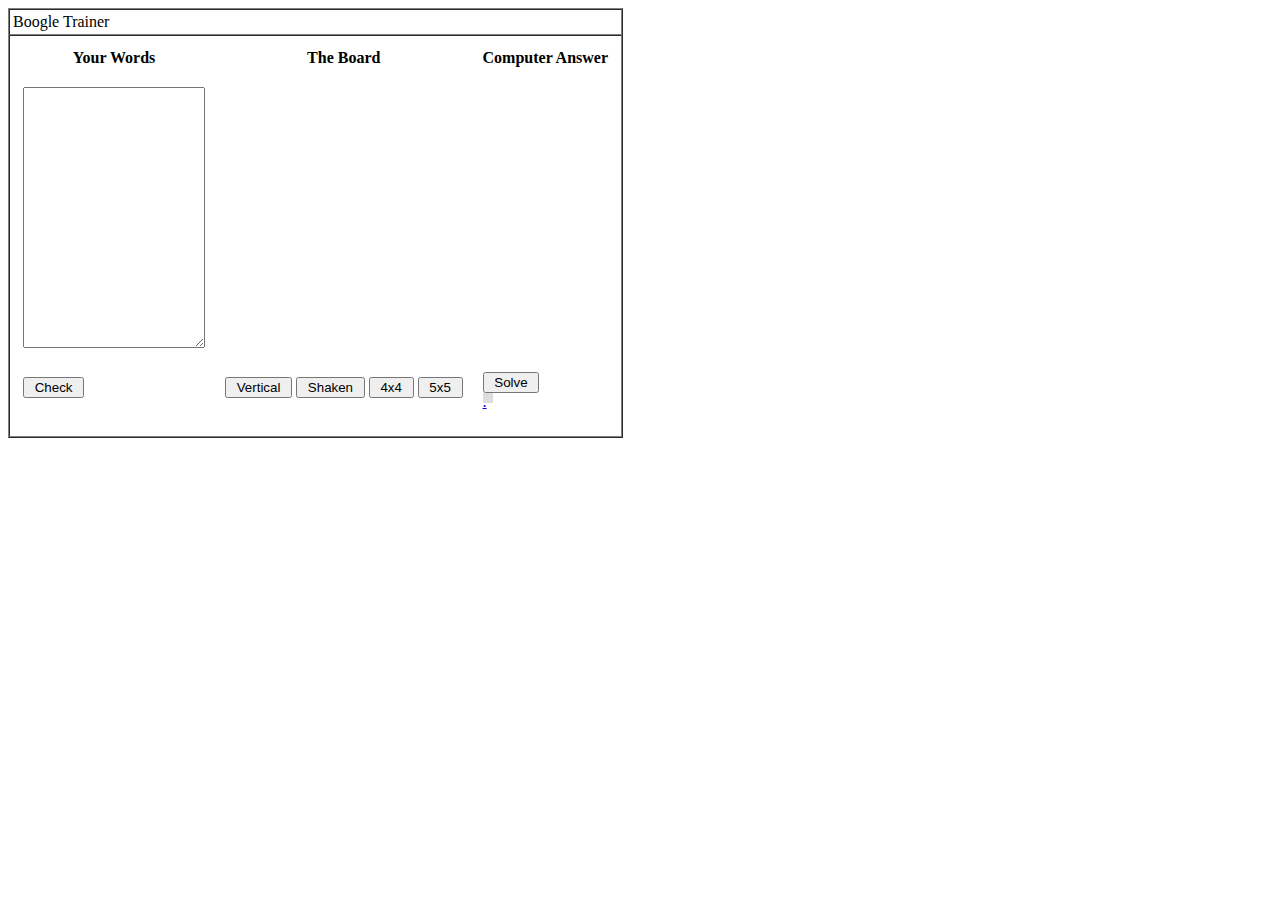
<file: bog15/index.html>
<!DOCTYPE HTML>
<html>
    <head>
	<link rel='stylesheet' type='text/css' href='gf.pl?bog.css' />
	<script type='text/javascript' src='gf.pl?bogtrain.js'> </script>
	<script type='text/javascript' src='gf.pl?ajaxfuncs.js'> </script>
    </head>

    <body>
	<!-- big table for overall layout -->
	<table border='1' cellpadding='3' cellspacing='0' >
	    <tr>
		<td class='bogtitle'>
			Boogle Trainer
		</td>
	    </tr>
	
	    <tr>
		<td>
		    <!-- table for main panel layout -->
		    <table border='0' cellpadding='10' cellspacing='0'>
		    <tr>
			<th class='colhdr'>Your Words</th>
			<th class='colhdr'>The Board</th>
			<th class='colhdr'>Computer Answer</th>
		    </tr>

		<!-- the input and output panels -------------->
		    <tr>
			<td>
				<textarea cols='20' rows='17' 
					id='human_input'
					class='human_input'></textarea>
			</td>
			<td align='center' valign='top' >
				<div class='mid_div' id='boardcell'></div>
			</td>
			<td>
				<div id='solution_cell'></div>
			</td>
		    </tr>

		<!-- the buttons ------------------------------->

		    <tr>
			<td>
				<input	type='button' class='bog_but' 
					value=' Check '
					id='checkbtn'
				        onclick='validate_user_input()' />
			</td>
			<td>
				<input type='button' class='bog_but' 
					value=' Vertical '
					onclick='set_board_vertical()' />
				<input type='button' class='bog_but' 
					value=' Shaken '
					onclick='set_board_random()' />
				<input type='button' class='bog_but' 
					value=' 4x4 '
					onclick='make_new_board("n")' />
				<input type='button' class='bog_but' 
					value=' 5x5 '
					onclick='make_new_board("b")' />
			</td>

			<td >
				<input type='button' class='bog_but' 
					value=' Solve '
					id='solvebtn'
					onclick='show_solution()' />
				<br/>
				<div style='height: 10px; width: 10px;
						background-color: #DDDDDD;'
					>
				<a href='javascript:show_internal_data()'>
				.
				</a>
				</div>
			</td>
		    </tr>

		<!-- the results ------------------------------->

		    <tr>
			<td id='validation_results'></td>
			<td align='center' class='timer' 
					   onclick='toggle_timer()'>
				<span id='timeleft'></span>
			</td>
			<td id='solve_results'></td>
		    </tr>
		</table>
	    </td>
	</tr>
	</table>
    </body>
</html>
</file>
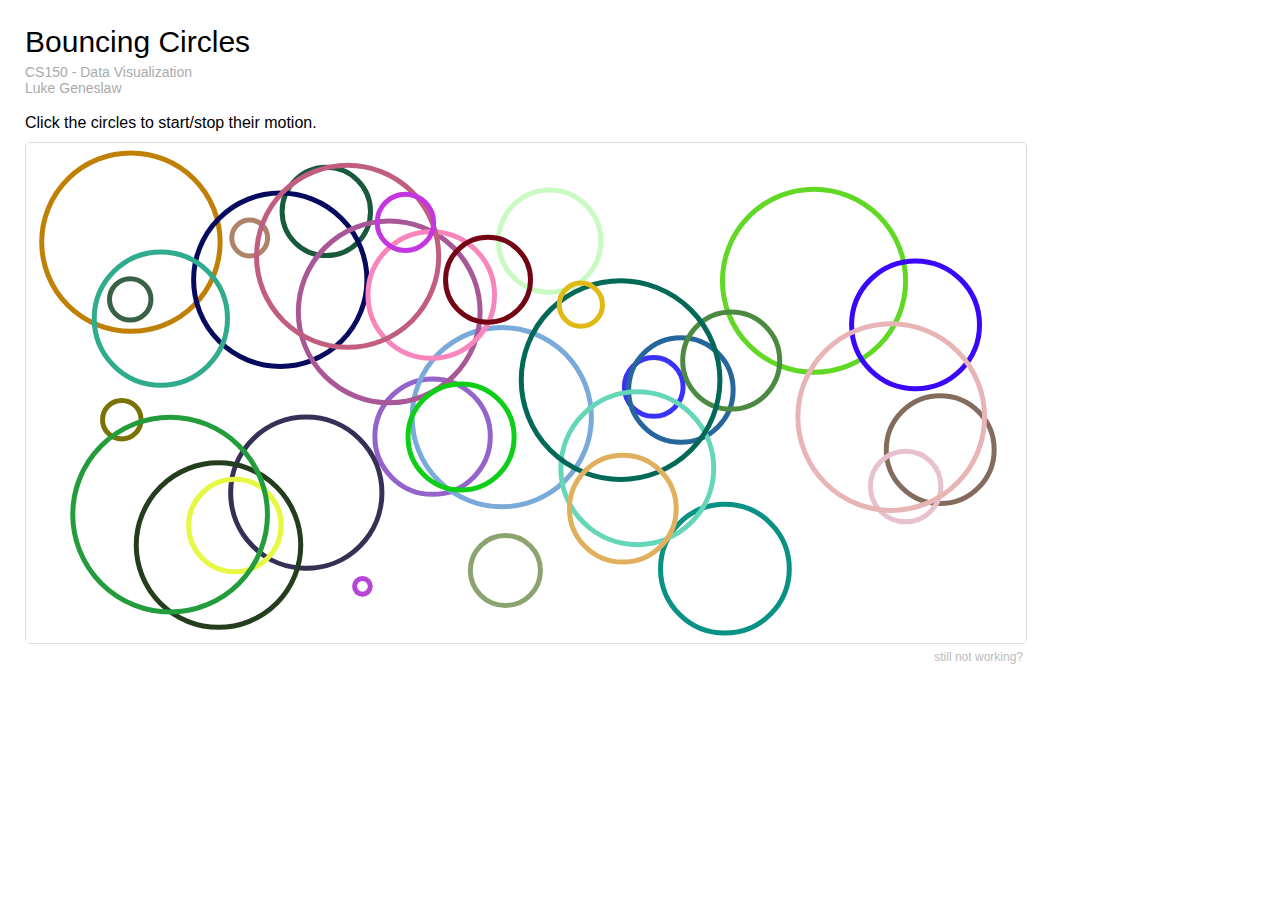
<file: viz/Circles/index.html>
<!DOCTYPE html>
<html>
<head>
    <meta charset="utf-8" />
    <title>Bouncing Circles</title>
    <link href="style.css" rel="stylesheet" />
    <script src="js/processing.js"></script>
    <script src="js/jquery.js"></script>
    <script src="js/site.js"></script>
</head>
<body>
	<header>
		<h1>Bouncing Circles</h1>
		<h2>CS150 - Data Visualization</h2>
		<h2>Luke Geneslaw</h2>
	</header>

    <p1><br>Click the circles to start/stop their motion.</p1>
	
    <!-- Set the width here to whatever the size of your visualization. -->	
	<section style="width:1000px">
        <!-- Linked .pde files from your project should be listed here 
        	 (in any order, separated by a space) and need to be in the 
        	 same directory as this index.html file. 
        -->
        <canvas id="processing" data-processing-sources="Circle.pde Circles.pde"></canvas>
	</section>
</body>
</html>
</file>
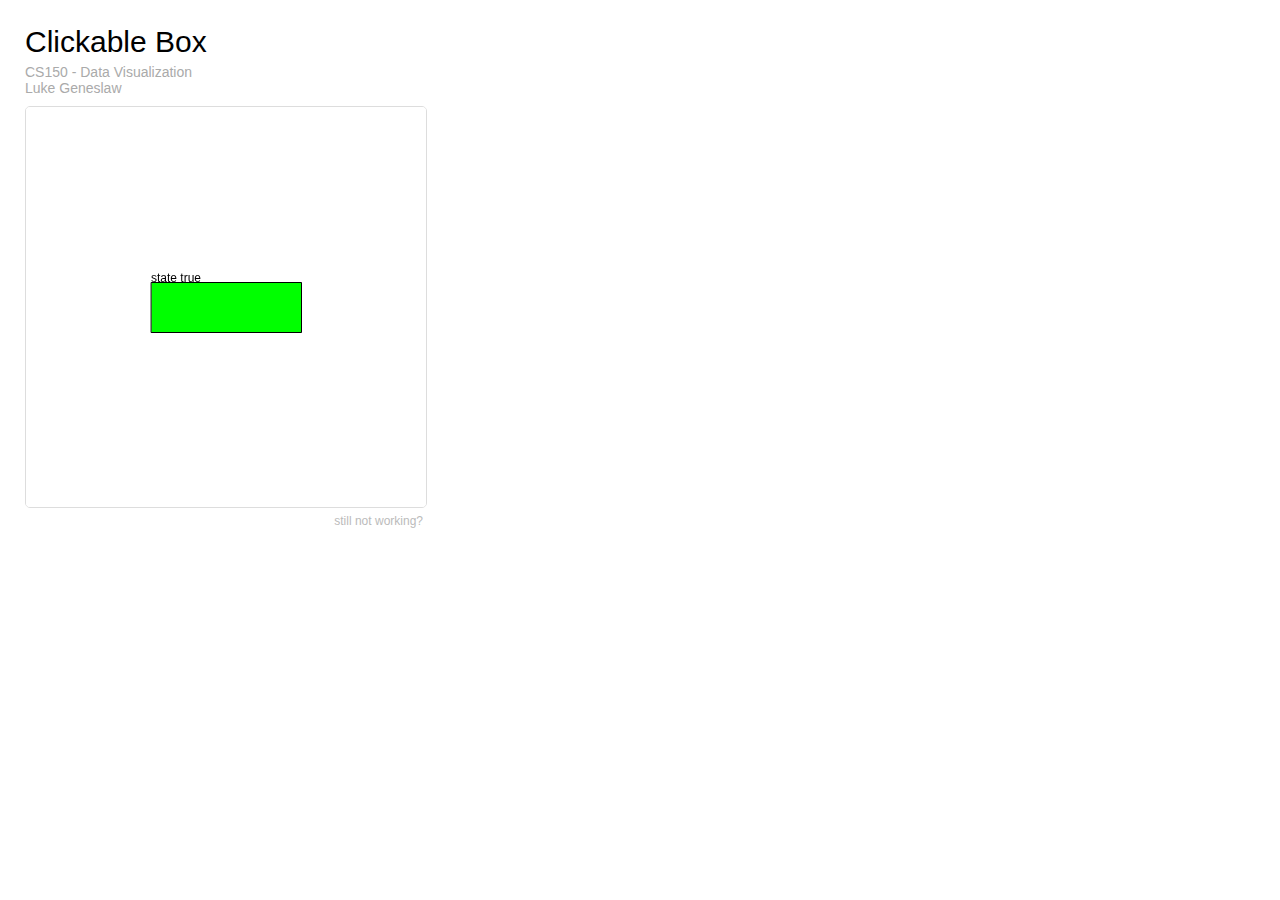
<file: viz/ClickableBox/index.html>
<!DOCTYPE html>
<html>
<head>
    <meta charset="utf-8" />
    <title>Clickable Box</title>
    <link href="style.css" rel="stylesheet" />
    <script src="js/processing.js"></script>
    <script src="js/jquery.js"></script>
    <script src="js/site.js"></script>
</head>
<body>
	<header>
		<h1>Clickable Box</h1>
		<h2>CS150 - Data Visualization</h2>
		<h2>Luke Geneslaw</h2>
	</header>
	
    <!-- Set the width here to whatever the size of your visualization. -->	
	<section style="width:400px">
        <!-- Linked .pde files from your project should be listed here 
        	 (in any order, separated by a space) and need to be in the 
        	 same directory as this index.html file. 
        -->
        <canvas id="processing" data-processing-sources="a1.pde MyBox.pde"></canvas>
	</section>
</body>
</html>
</file>
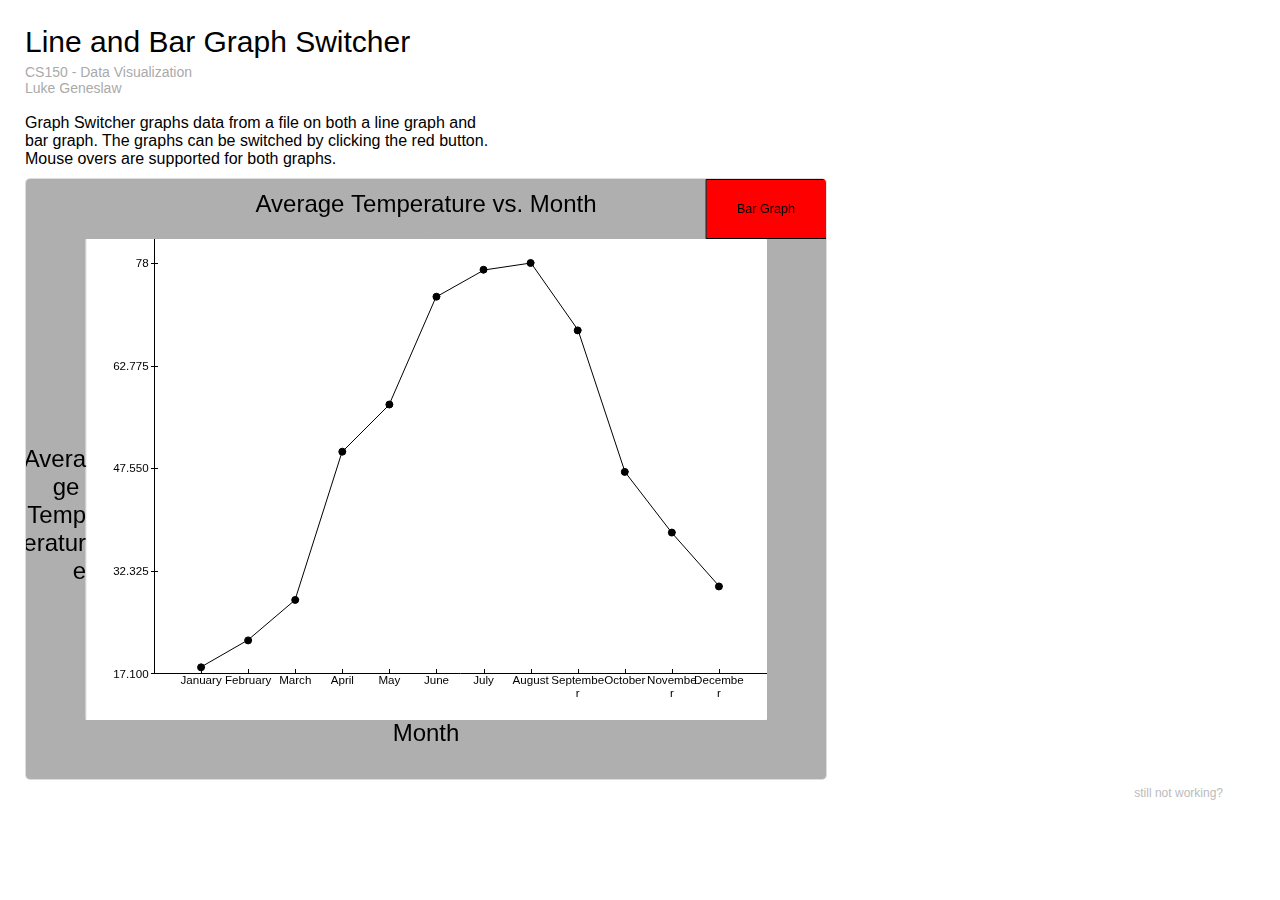
<file: viz/GraphSwitcher/index.html>
<!DOCTYPE html>
<html>
<head>
    <meta charset="utf-8" />
    <title>Graph Switcher</title>
    <link href="style.css" rel="stylesheet" />
    <script src="js/processing.js"></script>
    <script src="js/jquery.js"></script>
    <script src="js/site.js"></script>
</head>
<body>
	<header>
		<h1>Line and Bar Graph Switcher</h1>
		<h2>CS150 - Data Visualization</h2>
		<h2>Luke Geneslaw</h2>
	</header>

    <p1><br>Graph Switcher graphs data from a file on both a line graph and<br>
    bar graph. The graphs can be switched by clicking the red button.<br>
    Mouse overs are supported for both graphs.<p2>
	
    <!-- Set the width here to whatever the size of your visualization. -->	
	<section style="width:1200px">
        <!-- Linked .pde files from your project should be listed here 
        	 (in any order, separated by a space) and need to be in the 
        	 same directory as this index.html file. 
        -->
        <canvas id="processing" data-processing-sources="a2.pde GraphSwitcher.pde LineGraph.pde Point.pde BarGraph.pde DataElement.pde MyButton.pde Bar.pde Graph.pde Parser.pde"></canvas>
	</section>
</body>
</html>
</file>
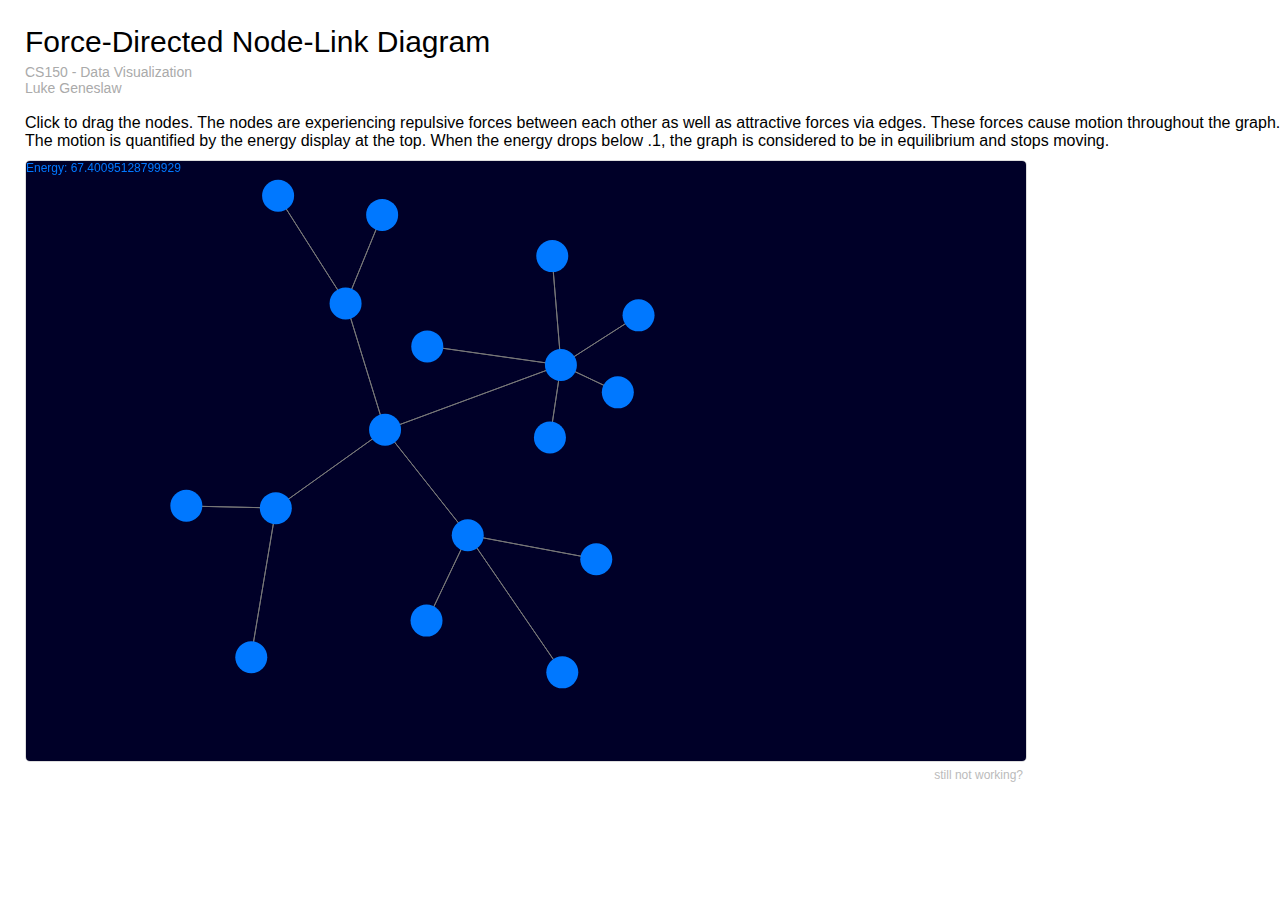
<file: viz/NodeLink/index.html>
<!DOCTYPE html>
<html>
<head>
    <meta charset="utf-8" />
    <title>Force-Directed Node-Link Diagram</title>
    <link href="style.css" rel="stylesheet" />
    <script src="js/processing.js"></script>
    <script src="js/jquery.js"></script>
    <script src="js/site.js"></script>
</head>
<body>
	<header>
		<h1>Force-Directed Node-Link Diagram</h1>
		<h2>CS150 - Data Visualization</h2>
		<h2>Luke Geneslaw</h2>
	</header>

    <p1><br>Click to drag the nodes. The nodes are experiencing repulsive forces between each other as well as attractive forces via edges. These forces cause motion throughout the graph. The motion is quantified by the energy display at the top. When the energy drops below .1, the graph is considered to be in equilibrium and stops moving.</p1>
	
    <!-- Set the width here to whatever the size of your visualization. -->	
	<section style="width:1000px">
        <!-- Linked .pde files from your project should be listed here 
        	 (in any order, separated by a space) and need to be in the 
        	 same directory as this index.html file. 
        -->
        <canvas id="processing" data-processing-sources="Node.pde Edge.pde Parser.pde a5.pde"></canvas>
	</section>
</body>
</html>
</file>
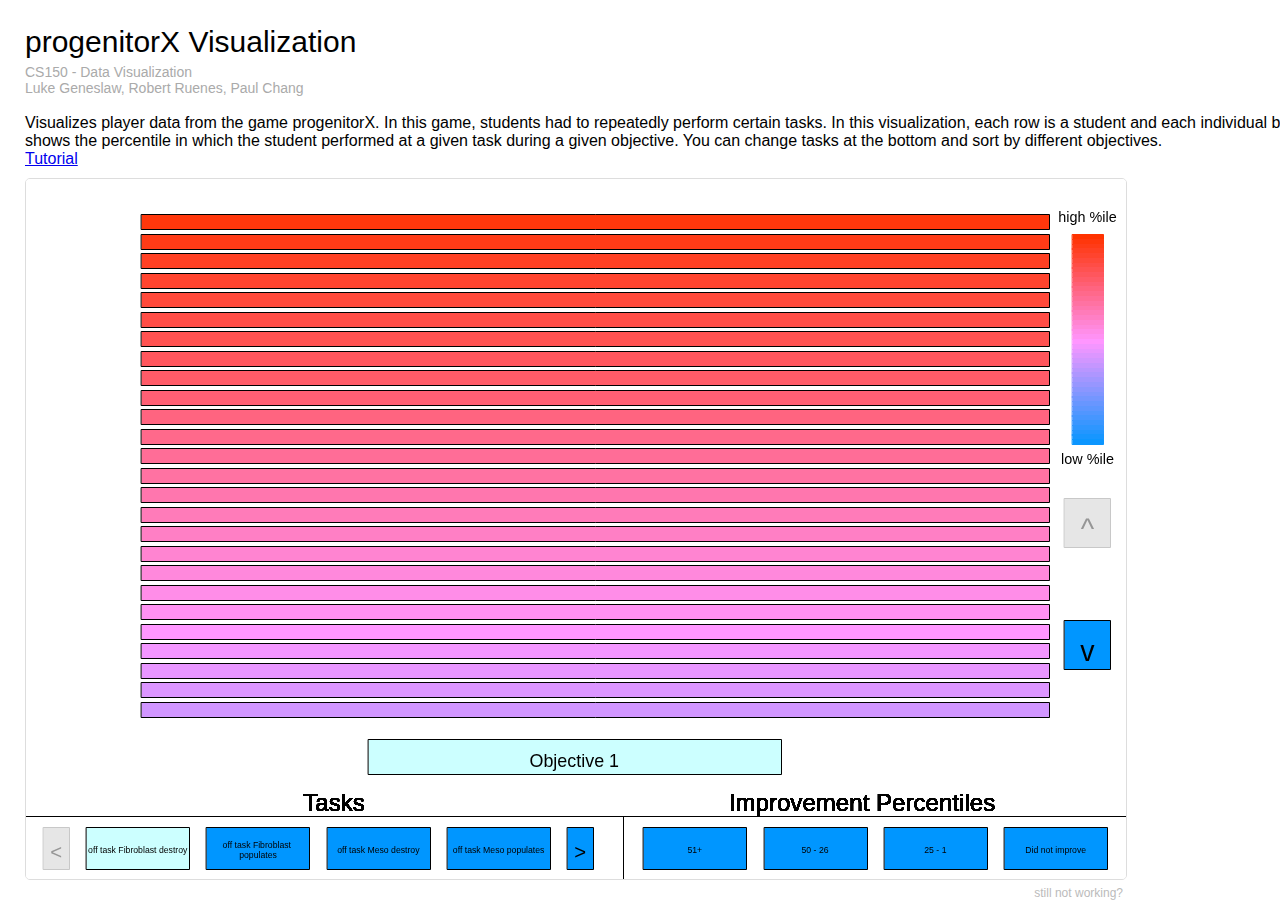
<file: viz/progenitorX Visualization/index.html>
<!DOCTYPE html>
<html>
<head>
    <meta charset="utf-8" />
    <title>progenitorX Visualization</title>
    <link href="style.css" rel="stylesheet" />
    <script src="js/processing.js"></script>
    <script src="js/jquery.js"></script>
    <script src="js/site.js"></script>

</head>
<body>
	<header>
		<h1>progenitorX Visualization</h1>
		<h2>CS150 - Data Visualization</h2>
		<h2>Luke Geneslaw, Robert Ruenes, Paul Chang</h2>
	</header>
    <p1><br>Visualizes player data from the game progenitorX. In this game, students had to repeatedly perform certain tasks. In this visualization, each row is a student and each individual box shows the percentile in which the student performed at a given task during a given objective. You can change tasks at the bottom and sort by different objectives.<br></p1>
    <a href="TUTORIAL" target="_blank">Tutorial</a>
	
    <!-- Set the width here to whatever the size of your visualization. -->	
	<section style="width:1100px" style="height:700px">
        <!-- Linked .pde files from your project should be listed here 
        	 (in any order, separated by a space) and need to be in the 
        	 same directory as this index.html file. 
        -->
        <canvas id="processing" data-processing-sources="button.pde column.pde gamevisualization.pde parser.pde prepost_parser.pde task.pde"></canvas>
	</section>
</body>
</html>
</file>
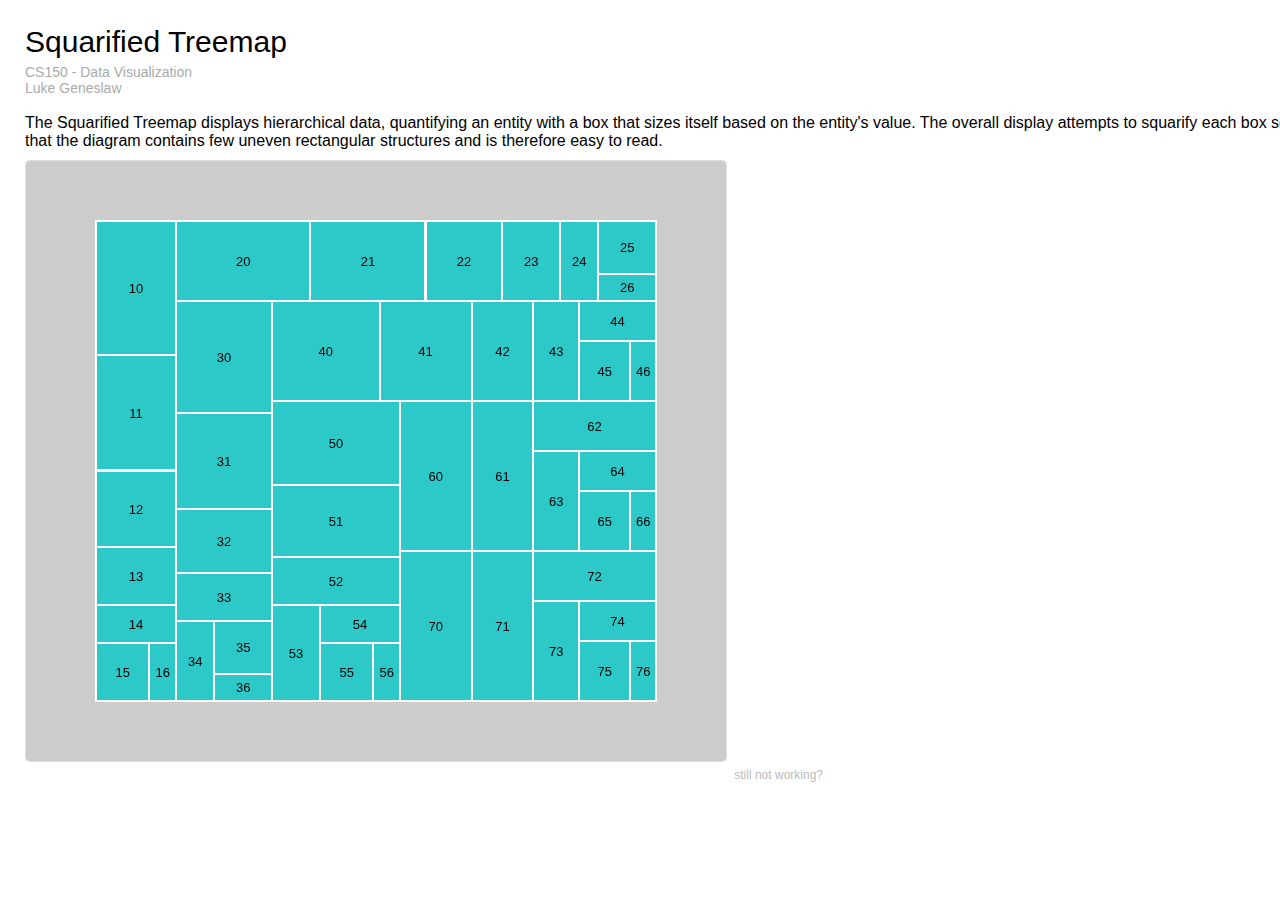
<file: viz/SquarifiedTreemap/index.html>
<!DOCTYPE html>
<html>
<head>
    <meta charset="utf-8" />
    <title>Theme River</title>
    <link href="style.css" rel="stylesheet" />
    <script src="js/processing.js"></script>
    <script src="js/jquery.js"></script>
    <script src="js/site.js"></script>

</head>
<body>
	<header>
		<h1>Squarified Treemap</h1>
		<h2>CS150 - Data Visualization</h2>
		<h2>Luke Geneslaw</h2>
	</header>
	<p1><br>The Squarified Treemap displays hierarchical data, quantifying an entity with a box that sizes itself based on the entity's value. The overall display attempts to squarify each box so that the diagram contains few uneven rectangular structures and is therefore easy to read.</p1>
    <!-- Set the width here to whatever the size of your visualization. -->	
	<section style="width:800px">
        <!-- Linked .pde files from your project should be listed here 
        	 (in any order, separated by a space) and need to be in the 
        	 same directory as this index.html file. 
        -->
        <canvas id="processing" data-processing-sources="a4.pde Rectangle.pde Parser.pde"></canvas>
	</section>
</body>
</html>
</file>
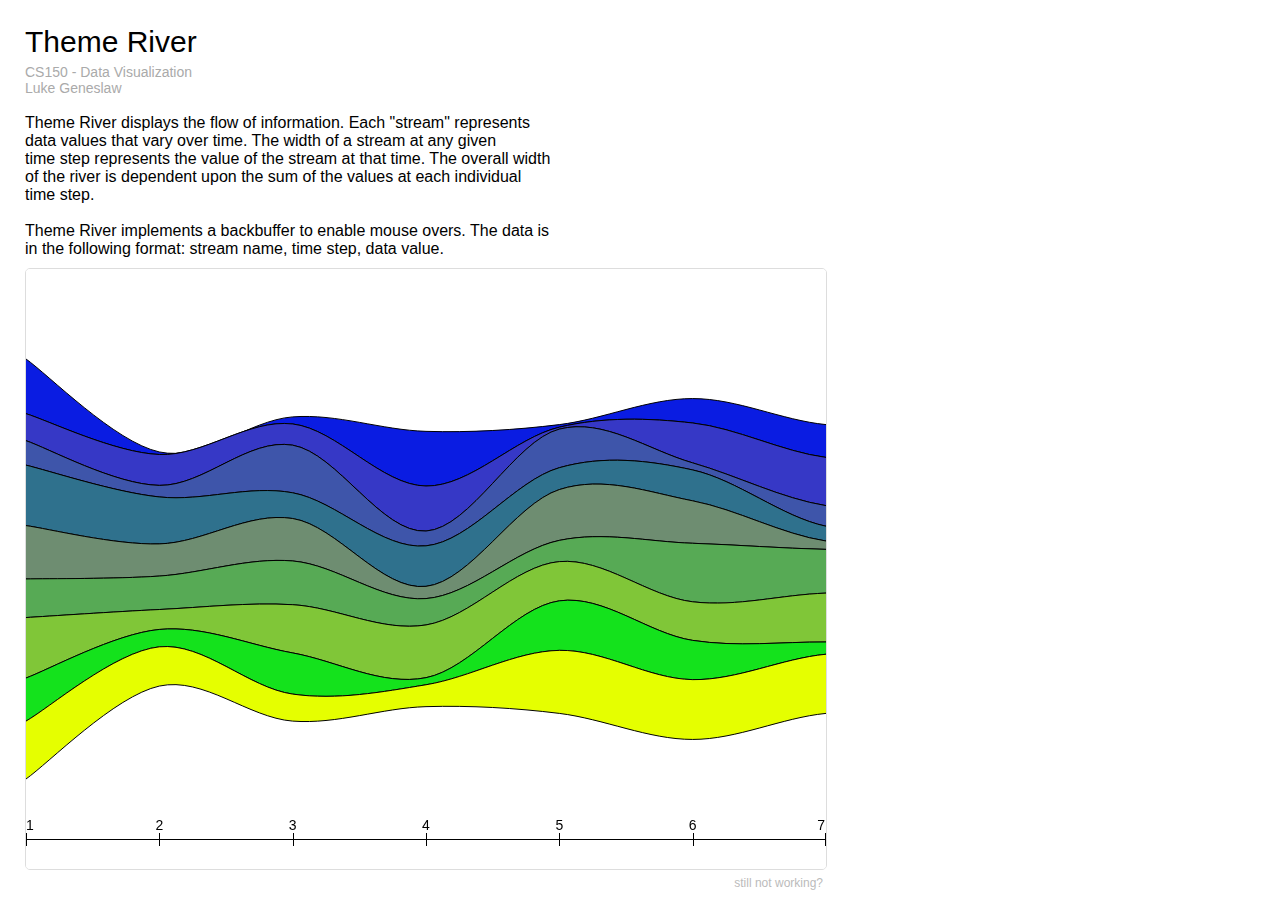
<file: viz/ThemeRiver/index.html>
<!DOCTYPE html>
<html>
<head>
    <meta charset="utf-8" />
    <title>Theme River</title>
    <link href="style.css" rel="stylesheet" />
    <script src="js/processing.js"></script>
    <script src="js/jquery.js"></script>
    <script src="js/site.js"></script>

</head>
<body>
	<header>
		<h1>Theme River</h1>
		<h2>CS150 - Data Visualization</h2>
		<h2>Luke Geneslaw</h2>
	</header>
    <p1><br>Theme River displays the flow of information. Each "stream"
    represents<br> data values that vary over time. The width of a stream at any
    given<br> time step represents the value of the stream at that time. The overall
    width<br> of the river is dependent upon the sum of the values at each individual<br>time step.</p1>
    <p2><br><br>Theme River implements a backbuffer to enable mouse overs.
     The data is <br>in the following format: stream name, time step, data value.</p2>
	
    <!-- Set the width here to whatever the size of your visualization. -->	
	<section style="width:800px">
        <!-- Linked .pde files from your project should be listed here 
        	 (in any order, separated by a space) and need to be in the 
        	 same directory as this index.html file. 
        -->
        <canvas id="processing" data-processing-sources="a3.pde River.pde Stream.pde Point.pde Parser.pde"></canvas>
	</section>
</body>
</html>
</file>
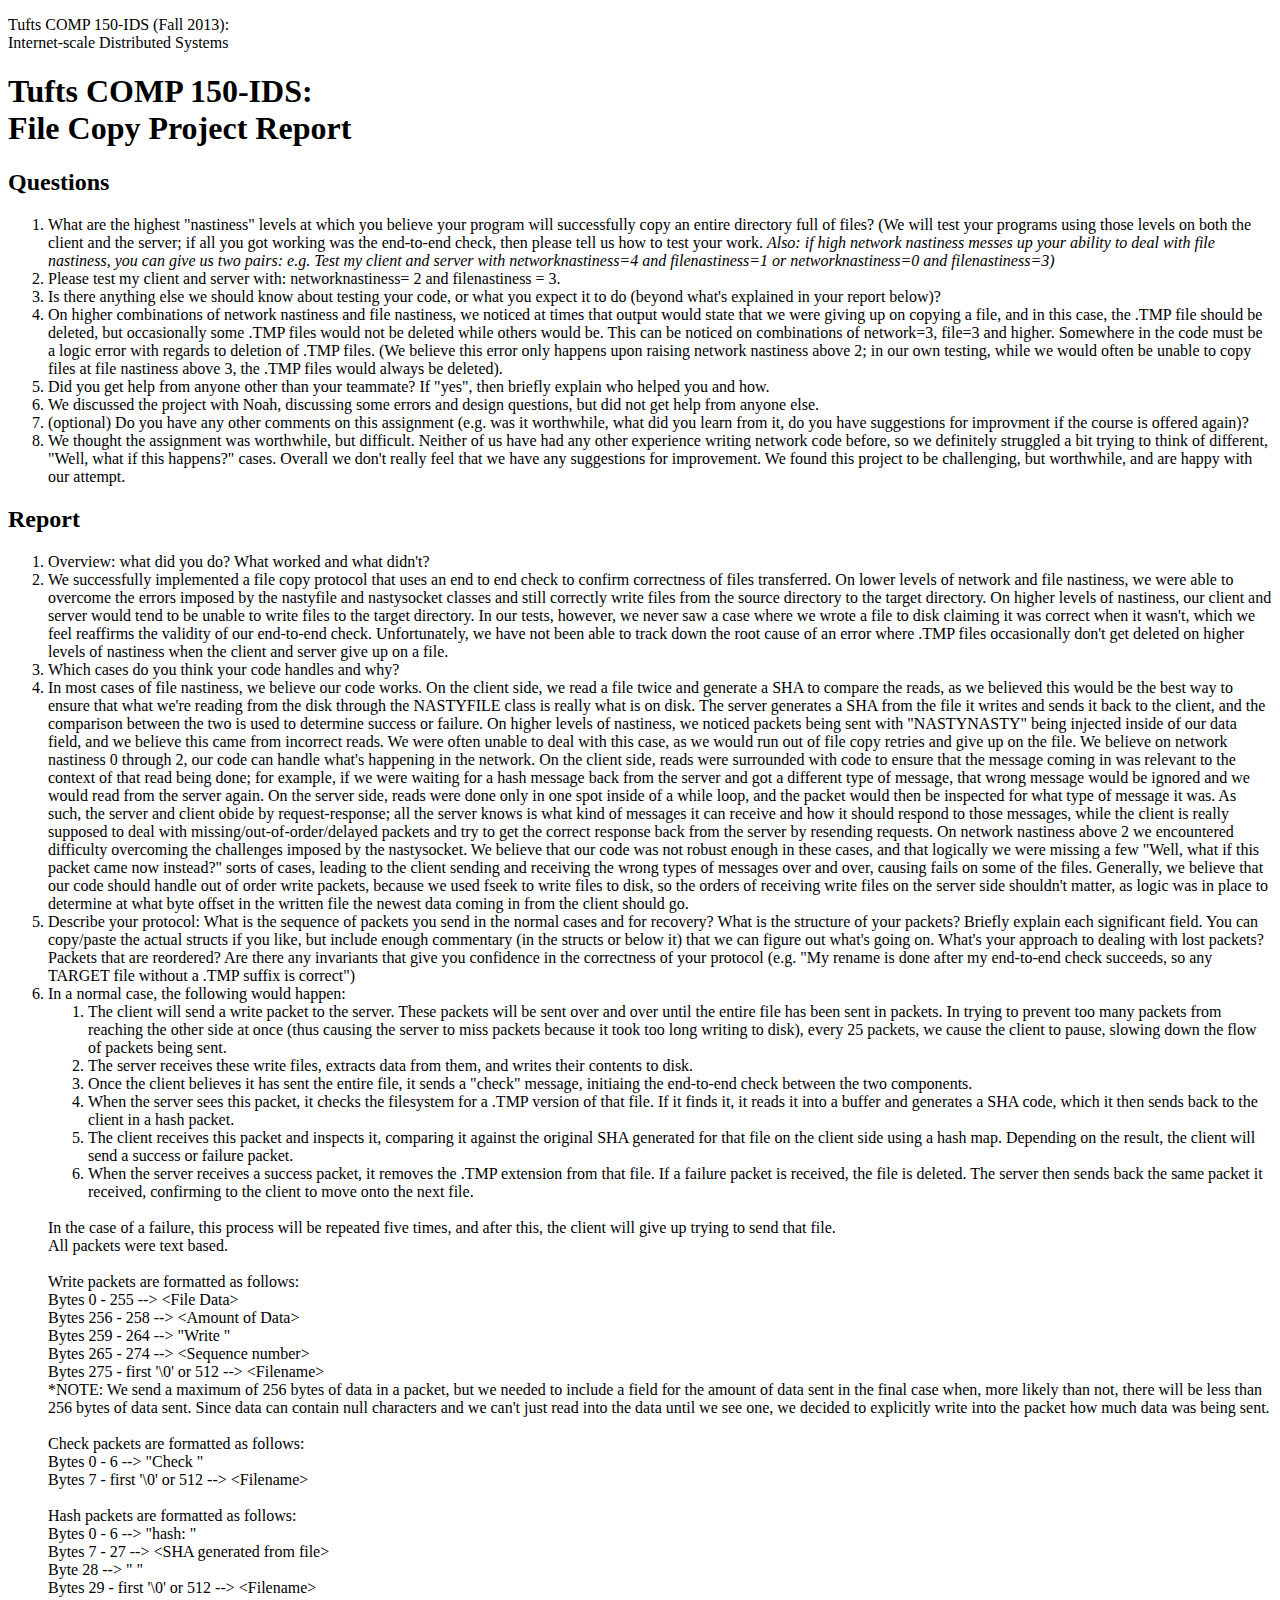
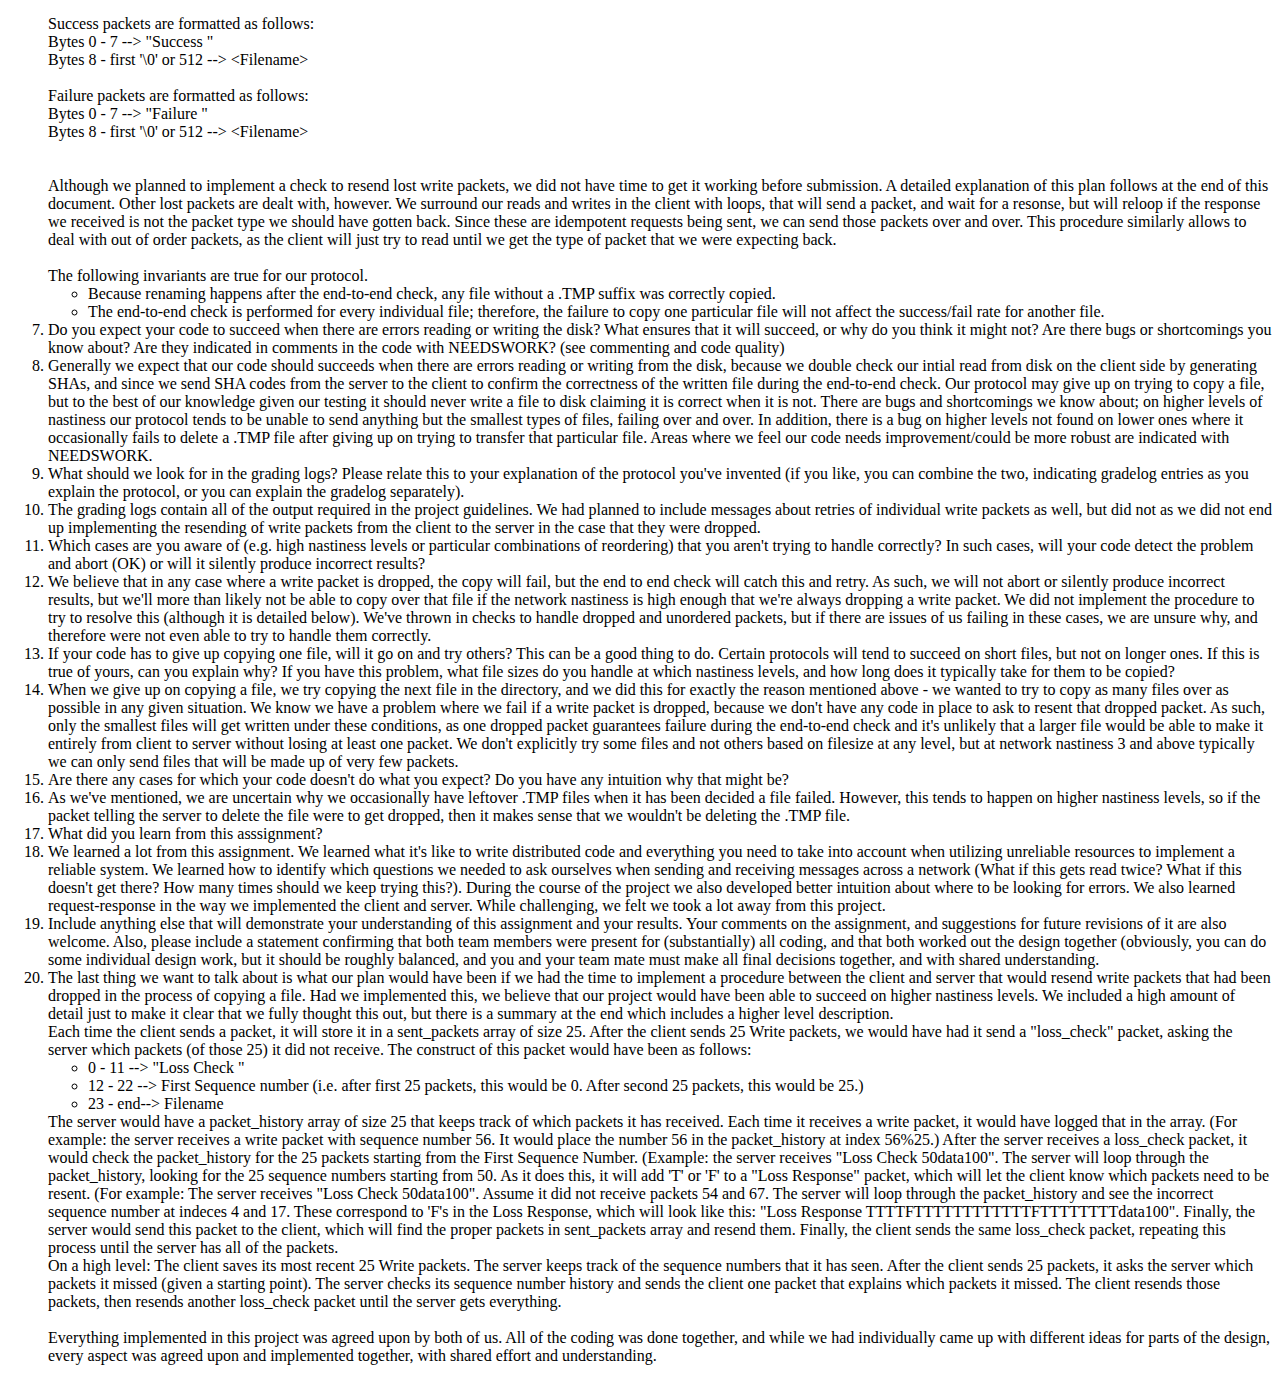
<file: ids/filecopyreport.html>
<!DOCTYPE HTML>
<!-- 
 **********************************************************

             TUFTS COMP 150-IDS HOMEWORK ASSIGNMENT

        Fill in your name, e-mail and answers to questions
        in the sections provided below.

          All questions are marked up: <li class="q">
          All answers are marked up:   <li class="a">


     PLEASE DO NOT MODIFY ANY THING OTHER THAN THE 
     NAME, E-MAIL, AND ANSWER FIELDS (you may also add
     css declarations in the <head> if you need them,
     but usually you won't.

 **********************************************************
 -->


<html>
<head>
<meta charset="utf-8"> 
<title>Tufts COMP 150-IDS Assignment &#8212; File Copy Project Report</title>
<link rel="stylesheet" type="text/css" href="http://www.cs.tufts.edu/comp/150IDS/style/homework.css" />
</head>

<body class="homework">




<div class="UpperLeftHeader">
<p>Tufts COMP 150-IDS (Fall 2013):
<br>
Internet-scale Distributed Systems</p>
</div>


<!-- - - - - - - - - - - - - - - - - - - - - - - -
		HOMEWORK TITLE
  - -  - - - - - - - - - - - - - - - - - - - - - - -->


<div class="headerdiv">
<h1>
Tufts COMP 150-IDS:<br>
File Copy Project Report
</h1>
</div>

<!-- ******************************************************

              PLEASE ANSWER QUESTIONS IN THE SECTIONS
	      LABELED class="a" (for answer)

     ****************************************************** -->




<div class="main">

<h2 id="questions">Questions</h2>
<!-- - - - - - - - - - - - - - - - - - - - - - - -
		QUESTION
  - -  - - - - - - - - - - - - - - - - - - - - - - -->
<div class="qa">

<ol class="qa">
<li class="q">What are the highest "nastiness" levels at which you believe your program will
successfully copy an entire directory full of files? (We will test your programs using those levels
on both the client and the server; if all you got working
was the end-to-end check, then please tell us how to test your work. <em>Also: if high network nastiness messes up your ability to deal with file nastiness, you can give us two pairs: e.g. Test my client and server with networknastiness=4 and filenastiness=1 or networknastiness=0 and filenastiness=3)</em></li>
<li class="a">
<!-- replace XX and YY with the actual values -->
Please test my client and server with: networknastiness= 2 and filenastiness = 3.
</li>

<li class="q">Is there anything else we should
know about testing your code, or what you expect it to do
(beyond what's explained in your report below)?</li>
<li class="a">
On higher combinations of network nastiness and file nastiness, we noticed at times
that output would state that we were giving up on copying a file, and in this case,
the .TMP file should be deleted, but occasionally some .TMP files would not
be deleted while others would be.  This can be noticed on combinations of network=3, file=3 
and higher. Somewhere in the code must be a logic error with regards to deletion of .TMP
files. (We believe this error only happens upon raising network nastiness above 2; in
our own testing, while we would often be unable to copy files at file nastiness above
3, the .TMP files would always be deleted).
</li>

<li class="q">Did you get help from anyone other than your teammate? If "yes", then briefly explain who helped you and how.</li>
<li class="a">
We discussed the project with Noah, discussing some errors and design questions, but did not get help from anyone else.
</li>


<li class="q">(optional) Do you have any other comments on this assignment (e.g. was it worthwhile, what did you learn from it, do you have suggestions for improvment if the course is offered again)?</li>
<li class="a">
We thought the assignment was worthwhile, but difficult. Neither of us have had any other
experience writing network code before, so we definitely struggled a bit trying to think
of different, "Well, what if this happens?" cases. Overall we don't really feel that
we have any suggestions for improvement. We found this project to be challenging, but
worthwhile, and are happy with our attempt.
</li>

</ol>

<!-- * * * * * * * * * * * * * * * * * * * * * -->
<!--            REPORT GOES HERE               -->
<!-- * * * * * * * * * * * * * * * * * * * * * -->

<h2 id="reportbody">Report</h2>

<!-- Delete the entire paragraph below 
     and replace it with your report. (Do NOT
     keep the color:grey styling on your report! :-) -->
<ol class="qa">
<li class="q">Overview: what did you do? What worked and what didn't?</li>
<li class="a">We successfully implemented a file copy protocol that uses an end to end check to confirm correctness of files transferred.
    On lower levels of network and file nastiness, we were able to overcome the errors imposed by the nastyfile and nastysocket classes
    and still correctly write files from the source directory to the target directory. On higher levels of nastiness, our client and 
    server would tend to be unable to write files to the target directory. In our tests, however, we never saw a case where we
    wrote a file to disk claiming it was correct when it wasn't, which we feel reaffirms the validity of our end-to-end check.
    Unfortunately, we have not been able to track down the root cause of an error where .TMP files occasionally don't get deleted
    on higher levels of nastiness when the client and server give up on a file.</li>
<li class="q">Which cases do you think your code handles and why?</li>
<li class="a">In most cases of file nastiness, we believe our code works. On the client side, we read a file twice and generate a SHA to compare the reads, as we believed this
    would be the best way to ensure that what we're reading from the disk through the NASTYFILE class is really what is on disk.
    The server generates a SHA from the file it writes and sends it back to the client, and the comparison between the two is used to determine success or failure. On higher levels
    of nastiness, we noticed packets being sent with "NASTYNASTY" being injected inside of our data field, and we believe this came from incorrect reads. We were often unable to 
    deal with this case, as we would run out of file copy retries and give up on the file. We believe on network nastiness 0 through 2, our code can handle what's happening 
    in the network. On the client side, reads were surrounded with code to ensure that the message coming in was relevant to the context of that read being done; for example,
    if we were waiting for a hash message back from the server and got a different type of message, that wrong message would be ignored and we would read from the server again. On
    the server side, reads were done only in one spot inside of a while loop, and the packet would then be inspected for what type of message it was. As such, the server and client
    obide by request-response; all the server knows is what kind of messages it can receive and how it should respond to those messages, while the client is really supposed to deal
    with missing/out-of-order/delayed packets and try to get the correct response back from the server by resending requests.
    On network nastiness above 2 we encountered difficulty overcoming the challenges imposed by the nastysocket. We believe that our code was not robust enough in these cases,
    and that logically we were missing a few "Well, what if this packet came now instead?" sorts of cases, leading to the client sending and receiving the wrong types of messages
    over and over, causing fails on some of the files. Generally, we believe that our code should handle out of order write packets, because we used fseek to write files
    to disk, so the orders of receiving write files on the server side shouldn't matter, as logic was in place to determine at what byte offset in the written file the
    newest data coming in from the client should go.</li>
<li class="q">Describe your protocol:
What is the sequence of packets you send in the normal cases and for recovery?
What is the structure of your packets? Briefly explain each significant field. You can copy/paste the actual structs if you like, but include enough commentary (in the structs or below it) that we can figure out what's going on.
What's your approach to dealing with lost packets? Packets that are reordered?
Are there any invariants that give you confidence in the correctness of your protocol (e.g. "My rename is done after my end-to-end check succeeds, so any TARGET file without a .TMP suffix is correct")</li>
<li class="a">
    In a normal case, the following would happen:
    <ol>
        <li>The client will send a write packet to the server. These packets will be sent over and over until the entire file has been sent in packets. In trying
            to prevent too many packets from reaching the other side at once (thus causing the server to miss packets because it took too long writing to disk),
            every 25 packets, we cause the client to pause, slowing down the flow of packets being sent.</li>
            <li>The server receives these write files, extracts data from them, and writes their contents to disk.</li>
            <li>Once the client believes it has sent the entire file, it sends a "check" message, initiaing the end-to-end check between the two components.</li>
            <li>When the server sees this packet, it checks the filesystem for a .TMP version of that file. If it finds it, it reads it into a buffer and generates
                a SHA code, which it then sends back to the client in a hash packet.</li>
                <li>The client receives this packet and inspects it, comparing it against the original SHA generated for that file on the client side using a hash map.
                    Depending on the result, the client will send a success or failure packet.</li>
                    <li>When the server receives a success packet, it removes the .TMP extension from that file. If a failure packet is received, the file is deleted.
                        The server then sends back the same packet it received, confirming to the client to move onto the next file.</li>
                        
                    </ol>
                    <br>
                    In the case of a failure, this process will be repeated five times, and after this, the client will give up trying to send that file.
                    <br>
                    All packets were text based.
                    <br>
                    <br>
                    Write packets are formatted as follows:
                    <br>
                    Bytes 0 - 255 --> &lt;File Data>
                    <br>
                    Bytes 256 - 258 --> &lt;Amount of Data>
                    <br>
                    Bytes 259 - 264 --> "Write "
                    <br>
                    Bytes 265 - 274 --> &lt;Sequence number>
                    <br>
                    Bytes 275 - first '\0' or 512 --> &lt;Filename>
                    
                    <br>*NOTE: We send a maximum of 256 bytes of data in a packet, but we needed to include a field for the amount of data sent in the final case when, more likely than not, there will be less than 256 bytes of data sent. Since data can contain null characters and we can't just read into the data until we see one, we decided to explicitly write into the packet how much data was being sent.
                    
                    <br>
                    <br>
                    Check packets are formatted as follows:
                    <br>
                    Bytes 0 - 6 --> "Check "
                    <br>
                    Bytes 7 - first '\0' or 512 --> &lt;Filename>
                    
                    <br>
                    <br>
                    Hash packets are formatted as follows:
                    
                    <br>
                    Bytes 0 - 6 --> "hash: "<br>
                    Bytes 7 - 27 -->  &lt;SHA generated from file><br>
                    Byte 28 --> " "<br>
                    Bytes 29 - first '\0' or 512 --> &lt;Filename><br>
                    
                    <br>
                    Success packets are formatted as follows:<br>
                    Bytes 0 - 7 --> "Success "<br>
                    Bytes 8 - first '\0' or 512 --> &lt;Filename><br>
                    <br>
                    
                    Failure packets are formatted as follows:<br>
                    Bytes 0 - 7 --> "Failure "<br>
                    Bytes 8 - first '\0' or 512 --> &lt;Filename><br>
                    
                    <br>
                    <br>
                    
                    Although we planned to implement a check to resend lost write packets, we did not have time to get it working before submission. A detailed explanation of this plan follows at the end of this document. Other lost packets are dealt with, however. We surround our reads and writes in the client with loops, that will send a packet, and wait for a resonse, but will reloop if the response we received is not the packet type we should have gotten back. Since these are idempotent requests being sent, we can send those packets over and over. This procedure similarly allows to deal with out of order packets, as the client will just try to read until we get the type of packet that we were expecting back.
                    <br>
                    <br>
                    The following invariants are true for our protocol.                                            
                    <ul>                        
                        <li>Because renaming happens after the end-to-end check, any file without a .TMP suffix was correctly copied.</li>      
                        <li>The end-to-end check is performed for every individual file; therefore, the failure to copy one particular file
                            will not affect the success/fail rate for another file.</li>
                                               
                    </ul>
                        
                    
</li>
<li class="q">Do you expect your code to succeed when there are errors reading or writing the disk? What ensures that it will succeed, or why do you think it might not?
Are there bugs or shortcomings you know about? Are they indicated in comments in the code with NEEDSWORK? (see commenting and code quality)</li>
<li class="a">Generally we expect that our code should succeeds when there are errors reading or writing from the disk, because we double check our intial read from disk on the client side by generating SHAs, and since we send SHA codes from the server to the client to confirm the correctness of the written file during the end-to-end check. Our protocol may give up on trying to copy a file, but to the best of our knowledge given our testing it should never write a file to disk claiming it is correct when it is not. There are bugs and shortcomings we know about; on higher levels of nastiness our protocol tends to be unable to send anything but the smallest types of files, failing over and over. In addition, there is a bug on higher levels not found on lower ones where it occasionally fails to delete a .TMP file after giving up on trying to transfer that particular file. Areas where we feel our code needs improvement/could be more robust are indicated with NEEDSWORK.</li>
<li class="q">What should we look for in the grading logs? Please relate this to your explanation of the protocol you've invented (if you like, you can combine the two, indicating gradelog entries as you explain the protocol, or you can explain the gradelog separately).</li>
<li class="a">The grading logs contain all of the output required in the project guidelines. We had planned to include messages about retries of individual write packets as well,
    but did not as we did not end up implementing the resending of write packets from the client to the server in the case that they were dropped.</li>
<li class="q">Which cases are you aware of (e.g. high nastiness levels or particular combinations of reordering) that you aren't trying to handle correctly? In such cases, will your code detect the problem and abort (OK) or will it silently produce incorrect results?</li>
<li class="a">We believe that in any case where a write packet is dropped, the copy will fail, but the end to end check will catch this and retry. As such, we will not abort or silently produce incorrect results, but we'll more than likely not be able to copy over that file if the network nastiness is high enough that we're always dropping a write packet. We did not implement the procedure to try to resolve this (although it is detailed below). We've thrown in checks to handle dropped and unordered packets, but if there are issues of us failing in these cases, we are unsure why, and therefore were not even able to try to handle them correctly. </li>
<li class="q">If your code has to give up copying one file, will it go on and try others? This can be a good thing to do. Certain protocols will tend to succeed on short files, but not on longer ones. If this is true of yours, can you explain why? If you have this problem, what file sizes do you handle at which nastiness levels, and how long does it typically take for them to be copied?</li>
<li class="a">When we give up on copying a file, we try copying the next file in the directory, and we did this for exactly the reason mentioned above - we wanted to try to copy as many files over as possible in any given situation. We know we have a problem where
we fail if a write packet is dropped, because we don't have any code in place to ask to resent that dropped packet. As such, only the smallest files will get written under these conditions, as one dropped packet guarantees failure during the end-to-end check and it's unlikely that a larger file would be able to make it entirely from client to server without losing at least one packet. We don't explicitly try some files and not others based on filesize at any level, but at network nastiness 3 and above typically we can only send files that will be made up of very few packets. </li>
<li class="q">Are there any cases for which your code doesn't do what you expect? Do you have any intuition why that might be?</li>
<li class="a">As we've mentioned, we are uncertain why we occasionally have leftover .TMP files when it has been decided a file failed. However, this tends to happen on higher nastiness levels, so if the packet telling the server to delete the file were to get dropped, then it makes sense that we wouldn't be deleting the .TMP file.</li>
<li class="q">What did you learn from this asssignment?</li>
<li class="a">We learned a lot from this assignment. We learned what it's like to write distributed code and everything you need to take into account when utilizing unreliable resources to implement a reliable system. We learned how to identify which questions we needed to ask ourselves when sending and receiving messages across a network (What if this gets read twice? What if this doesn't get there? How many times should we keep trying this?). During the course of the project we also developed better intuition about where to be looking for errors. We also learned request-response in the way we implemented the client and server. While challenging, we felt we took a lot away from this project.</li>

<li class="q">Include anything else that will demonstrate your understanding of this assignment and your results. Your comments on the assignment, and suggestions for future revisions of it are also welcome. Also, please include a statement confirming that both team members were present for (substantially) all coding, and that both worked out the design together (obviously, you can do some individual design work, but it should be roughly balanced, and you and your team mate must make all final decisions together, and with shared understanding.</li>
<li class="a">The last thing we want to talk about is what our plan would have been if we had the time to implement a procedure between the client and server that would resend write packets that had been dropped in the process of copying a file. Had we implemented this, we believe that our project would have been able to succeed on higher nastiness levels. We included a high amount of detail just to make it clear that we fully thought this out, but there is a summary at the end which includes a higher level description.<br>Each time the client sends a packet, it will store it in a sent_packets array of size 25. After the client sends 25 Write packets, we would have had it send a "loss_check" packet, asking the server which packets (of those 25) it did not receive. The construct of this packet would have been as follows:<br>
<ul>
    <li>0  - 11 --> "Loss Check "</li>
    <li>12 - 22 --> First Sequence number (i.e. after first 25 packets, this would be 0. After second 25 packets, this would be 25.)</li>
    <li>23 - end--> Filename</li>
</ul>
The server would have a packet_history array of size 25 that keeps track of which packets it has received. Each time it receives a write packet, it would have logged that in the array. (For example: the server receives a write packet with sequence number 56. It would place the number 56 in the packet_history at index 56%25.) After the server receives a loss_check packet, it would check the packet_history for the 25 packets starting from the First Sequence Number. (Example: the server receives "Loss Check 50data100". The server will loop through the packet_history, looking for the 25 sequence numbers starting from 50. As it does this, it will add 'T' or 'F' to a "Loss Response" packet, which will let the client know which packets need to be resent. (For example: The server receives "Loss Check 50data100". Assume it did not receive packets 54 and 67. The server will loop through the packet_history and see the incorrect sequence number at indeces 4 and 17. These correspond to 'F's in the Loss Response, which will look like this: "Loss Response TTTTFTTTTTTTTTTTTFTTTTTTTTdata100". Finally, the server would send this packet to the client, which will find the proper packets in sent_packets array and resend them. Finally, the client sends the same loss_check packet, repeating this process until the server has all of the packets.<br>
On a high level: The client saves its most recent 25 Write packets. The server keeps track of the sequence numbers that it has seen. After the client sends 25 packets, it asks the server which packets it missed (given a starting point). The server checks its sequence number history and sends the client one packet that explains which packets it missed. The client resends those packets, then resends another loss_check packet until the server gets everything.
<br>
<br>
Everything implemented in this project was agreed upon by both of us. All of the coding was done together, and while we had individually came up with different ideas for parts of the design, every aspect was agreed upon and implemented together, with shared effort and understanding.</li>
</ol>
</div>
</div>
</body>
</html>
</file>
<file: viz/Circles/style.css>
* {
	margin: 0;
}
body {
	width:100%;
	padding: 25px;
	font-family: Tahoma, Geneva, sans-serif;
}   		
h1 {
	font-size: 30px;
	font-weight: 500;
	margin-bottom: 5px;			
}		
h2 {
	color: #aaa;
	font-size: 14px;
	font-weight: 100;			
}
section {
	margin: 10px 0;
	position: relative;
}
canvas {
	margin-top: 10px auto;
	border: 1px solid #ddd;
	border-radius: 5px;
	-webkit-touch-callout: none;
	-webkit-user-select: none;
	-khtml-user-select: none;
	-moz-user-select: none;
	-ms-user-select: none;
	user-select: none;
    outline: none;
    -webkit-tap-highlight-color: rgba(255, 255, 255, 0); /* mobile webkit */
}
p {
	color: #bbb;
	font-size: 12px;
}
section > p {
	position: absolute;
	right: 0;
	padding: 2px;
}
section > p:hover {
	text-decoration:underline;
}
aside {
	display: none;
	width: 100%;
	border: 1px solid #ddd;
	border-radius: 5px;
	background-color: #4b4b4b;
}
aside h2 {
	color: #fff;
	font-size: 24px;
	margin-top: 5px;
	margin-left: 10px;
}
aside ul {
	margin-top: 5px;
	padding-left: 10px;
	list-style: none;
}
aside ul li {
	margin-bottom: 10px;
}
aside h4 {
	color: #eee;
	font-size: 16px;
	font-weight: 100;			
}
aside p {
	padding: 0 5px;
	color: #ddd;
}
aside a {
	color:#79b1ff;
}
aside a:hover{
	text-decoration:underline;
}
</file>
<file: viz/ClickableBox/style.css>
* {
	margin: 0;
}
body {
	width:100%;
	padding: 25px;
	font-family: Tahoma, Geneva, sans-serif;
}   		
h1 {
	font-size: 30px;
	font-weight: 500;
	margin-bottom: 5px;			
}		
h2 {
	color: #aaa;
	font-size: 14px;
	font-weight: 100;			
}
section {
	margin: 10px 0;
	position: relative;
}
canvas {
	margin-top: 10px auto;
	border: 1px solid #ddd;
	border-radius: 5px;
	-webkit-touch-callout: none;
	-webkit-user-select: none;
	-khtml-user-select: none;
	-moz-user-select: none;
	-ms-user-select: none;
	user-select: none;
    outline: none;
    -webkit-tap-highlight-color: rgba(255, 255, 255, 0); /* mobile webkit */
}
p {
	color: #bbb;
	font-size: 12px;
}
section > p {
	position: absolute;
	right: 0;
	padding: 2px;
}
section > p:hover {
	text-decoration:underline;
}
aside {
	display: none;
	width: 100%;
	border: 1px solid #ddd;
	border-radius: 5px;
	background-color: #4b4b4b;
}
aside h2 {
	color: #fff;
	font-size: 24px;
	margin-top: 5px;
	margin-left: 10px;
}
aside ul {
	margin-top: 5px;
	padding-left: 10px;
	list-style: none;
}
aside ul li {
	margin-bottom: 10px;
}
aside h4 {
	color: #eee;
	font-size: 16px;
	font-weight: 100;			
}
aside p {
	padding: 0 5px;
	color: #ddd;
}
aside a {
	color:#79b1ff;
}
aside a:hover{
	text-decoration:underline;
}
</file>
<file: viz/GraphSwitcher/style.css>
* {
	margin: 0;
}
body {
	width:100%;
	padding: 25px;
	font-family: Tahoma, Geneva, sans-serif;
}   		
h1 {
	font-size: 30px;
	font-weight: 500;
	margin-bottom: 5px;			
}		
h2 {
	color: #aaa;
	font-size: 14px;
	font-weight: 100;			
}
section {
	margin: 10px 0;
	position: relative;
}
canvas {
	margin-top: 10px auto;
	border: 1px solid #ddd;
	border-radius: 5px;
	-webkit-touch-callout: none;
	-webkit-user-select: none;
	-khtml-user-select: none;
	-moz-user-select: none;
	-ms-user-select: none;
	user-select: none;
    outline: none;
    -webkit-tap-highlight-color: rgba(255, 255, 255, 0); /* mobile webkit */
}
p {
	color: #bbb;
	font-size: 12px;
}
section > p {
	position: absolute;
	right: 0;
	padding: 2px;
}
section > p:hover {
	text-decoration:underline;
}
aside {
	display: none;
	width: 100%;
	border: 1px solid #ddd;
	border-radius: 5px;
	background-color: #4b4b4b;
}
aside h2 {
	color: #fff;
	font-size: 24px;
	margin-top: 5px;
	margin-left: 10px;
}
aside ul {
	margin-top: 5px;
	padding-left: 10px;
	list-style: none;
}
aside ul li {
	margin-bottom: 10px;
}
aside h4 {
	color: #eee;
	font-size: 16px;
	font-weight: 100;			
}
aside p {
	padding: 0 5px;
	color: #ddd;
}
aside a {
	color:#79b1ff;
}
aside a:hover{
	text-decoration:underline;
}
</file>
<file: viz/NodeLink/style.css>
* {
	margin: 0;
}
body {
	width:100%;
	padding: 25px;
	font-family: Tahoma, Geneva, sans-serif;
}   		
h1 {
	font-size: 30px;
	font-weight: 500;
	margin-bottom: 5px;			
}		
h2 {
	color: #aaa;
	font-size: 14px;
	font-weight: 100;			
}
section {
	margin: 10px 0;
	position: relative;
}
canvas {
	margin-top: 10px auto;
	border: 1px solid #ddd;
	border-radius: 5px;
	-webkit-touch-callout: none;
	-webkit-user-select: none;
	-khtml-user-select: none;
	-moz-user-select: none;
	-ms-user-select: none;
	user-select: none;
    outline: none;
    -webkit-tap-highlight-color: rgba(255, 255, 255, 0); /* mobile webkit */
}
p {
	color: #bbb;
	font-size: 12px;
}
section > p {
	position: absolute;
	right: 0;
	padding: 2px;
}
section > p:hover {
	text-decoration:underline;
}
aside {
	display: none;
	width: 100%;
	border: 1px solid #ddd;
	border-radius: 5px;
	background-color: #4b4b4b;
}
aside h2 {
	color: #fff;
	font-size: 24px;
	margin-top: 5px;
	margin-left: 10px;
}
aside ul {
	margin-top: 5px;
	padding-left: 10px;
	list-style: none;
}
aside ul li {
	margin-bottom: 10px;
}
aside h4 {
	color: #eee;
	font-size: 16px;
	font-weight: 100;			
}
aside p {
	padding: 0 5px;
	color: #ddd;
}
aside a {
	color:#79b1ff;
}
aside a:hover{
	text-decoration:underline;
}
</file>
<file: viz/progenitorX Visualization/style.css>
* {
	margin: 0;
}
body {
	width:100%;
	padding: 25px;
	font-family: Tahoma, Geneva, sans-serif;
}   		
h1 {
	font-size: 30px;
	font-weight: 500;
	margin-bottom: 5px;			
}		
h2 {
	color: #aaa;
	font-size: 14px;
	font-weight: 100;			
}
section {
	margin: 10px 0;
	position: relative;
}
canvas {
	margin-top: 10px auto;
	border: 1px solid #ddd;
	border-radius: 5px;
	-webkit-touch-callout: none;
	-webkit-user-select: none;
	-khtml-user-select: none;
	-moz-user-select: none;
	-ms-user-select: none;
	user-select: none;
    outline: none;
    -webkit-tap-highlight-color: rgba(255, 255, 255, 0); /* mobile webkit */
}
p {
	color: #bbb;
	font-size: 12px;
}
section > p {
	position: absolute;
	right: 0;
	padding: 2px;
}
section > p:hover {
	text-decoration:underline;
}
aside {
	display: none;
	width: 100%;
	border: 1px solid #ddd;
	border-radius: 5px;
	background-color: #4b4b4b;
}
aside h2 {
	color: #fff;
	font-size: 24px;
	margin-top: 5px;
	margin-left: 10px;
}
aside ul {
	margin-top: 5px;
	padding-left: 10px;
	list-style: none;
}
aside ul li {
	margin-bottom: 10px;
}
aside h4 {
	color: #eee;
	font-size: 16px;
	font-weight: 100;			
}
aside p {
	padding: 0 5px;
	color: #ddd;
}
aside a {
	color:#79b1ff;
}
aside a:hover{
	text-decoration:underline;
}
</file>
<file: viz/SquarifiedTreemap/style.css>
* {
	margin: 0;
}
body {
	width:100%;
	padding: 25px;
	font-family: Tahoma, Geneva, sans-serif;
}   		
h1 {
	font-size: 30px;
	font-weight: 500;
	margin-bottom: 5px;			
}		
h2 {
	color: #aaa;
	font-size: 14px;
	font-weight: 100;			
}
section {
	margin: 10px 0;
	position: relative;
}
canvas {
	margin-top: 10px auto;
	border: 1px solid #ddd;
	border-radius: 5px;
	-webkit-touch-callout: none;
	-webkit-user-select: none;
	-khtml-user-select: none;
	-moz-user-select: none;
	-ms-user-select: none;
	user-select: none;
    outline: none;
    -webkit-tap-highlight-color: rgba(255, 255, 255, 0); /* mobile webkit */
}
p {
	color: #bbb;
	font-size: 12px;
}
section > p {
	position: absolute;
	right: 0;
	padding: 2px;
}
section > p:hover {
	text-decoration:underline;
}
aside {
	display: none;
	width: 100%;
	border: 1px solid #ddd;
	border-radius: 5px;
	background-color: #4b4b4b;
}
aside h2 {
	color: #fff;
	font-size: 24px;
	margin-top: 5px;
	margin-left: 10px;
}
aside ul {
	margin-top: 5px;
	padding-left: 10px;
	list-style: none;
}
aside ul li {
	margin-bottom: 10px;
}
aside h4 {
	color: #eee;
	font-size: 16px;
	font-weight: 100;			
}
aside p {
	padding: 0 5px;
	color: #ddd;
}
aside a {
	color:#79b1ff;
}
aside a:hover{
	text-decoration:underline;
}
</file>
<file: viz/ThemeRiver/style.css>
* {
	margin: 0;
}
body {
	width:100%;
	padding: 25px;
	font-family: Tahoma, Geneva, sans-serif;
}   		
h1 {
	font-size: 30px;
	font-weight: 500;
	margin-bottom: 5px;			
}		
h2 {
	color: #aaa;
	font-size: 14px;
	font-weight: 100;			
}
section {
	margin: 10px 0;
	position: relative;
}
canvas {
	margin-top: 10px auto;
	border: 1px solid #ddd;
	border-radius: 5px;
	-webkit-touch-callout: none;
	-webkit-user-select: none;
	-khtml-user-select: none;
	-moz-user-select: none;
	-ms-user-select: none;
	user-select: none;
    outline: none;
    -webkit-tap-highlight-color: rgba(255, 255, 255, 0); /* mobile webkit */
}
p {
	color: #bbb;
	font-size: 12px;
}
section > p {
	position: absolute;
	right: 0;
	padding: 2px;
}
section > p:hover {
	text-decoration:underline;
}
aside {
	display: none;
	width: 100%;
	border: 1px solid #ddd;
	border-radius: 5px;
	background-color: #4b4b4b;
}
aside h2 {
	color: #fff;
	font-size: 24px;
	margin-top: 5px;
	margin-left: 10px;
}
aside ul {
	margin-top: 5px;
	padding-left: 10px;
	list-style: none;
}
aside ul li {
	margin-bottom: 10px;
}
aside h4 {
	color: #eee;
	font-size: 16px;
	font-weight: 100;			
}
aside p {
	padding: 0 5px;
	color: #ddd;
}
aside a {
	color:#79b1ff;
}
aside a:hover{
	text-decoration:underline;
}
</file>
